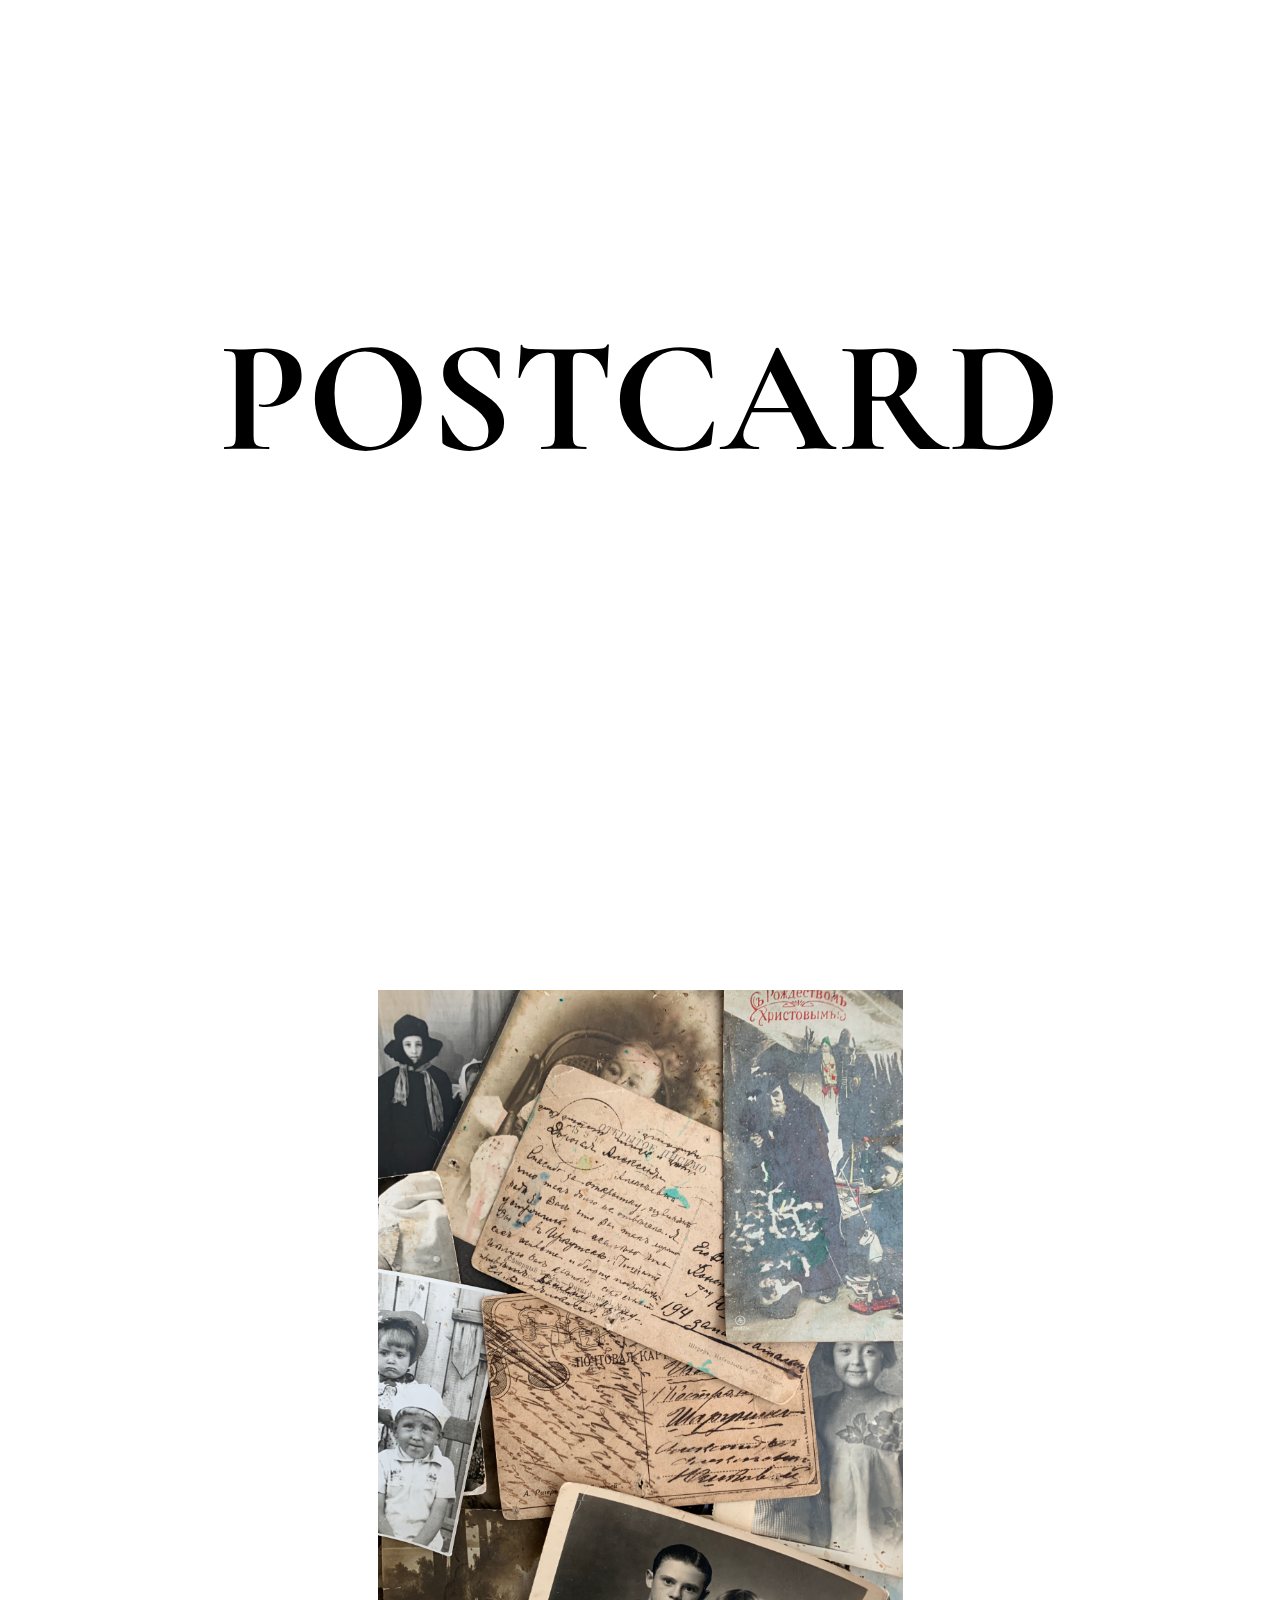
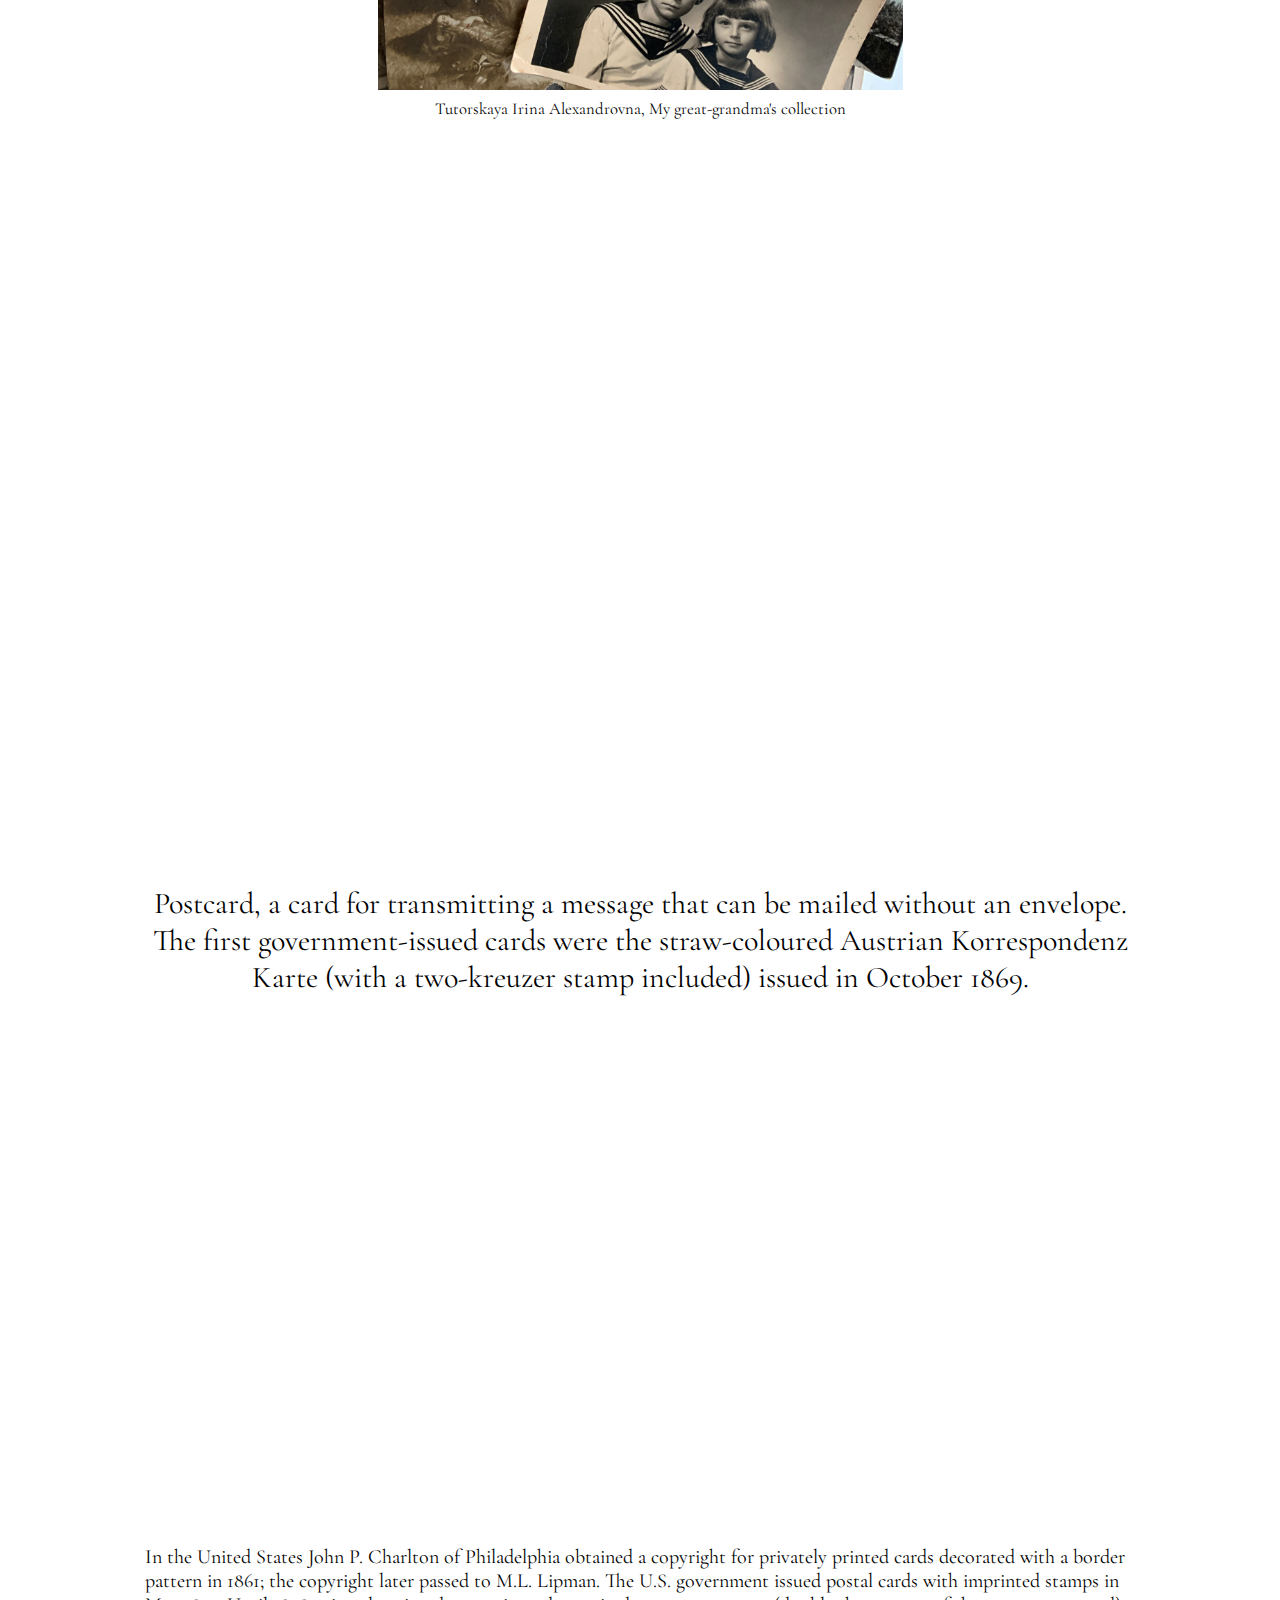
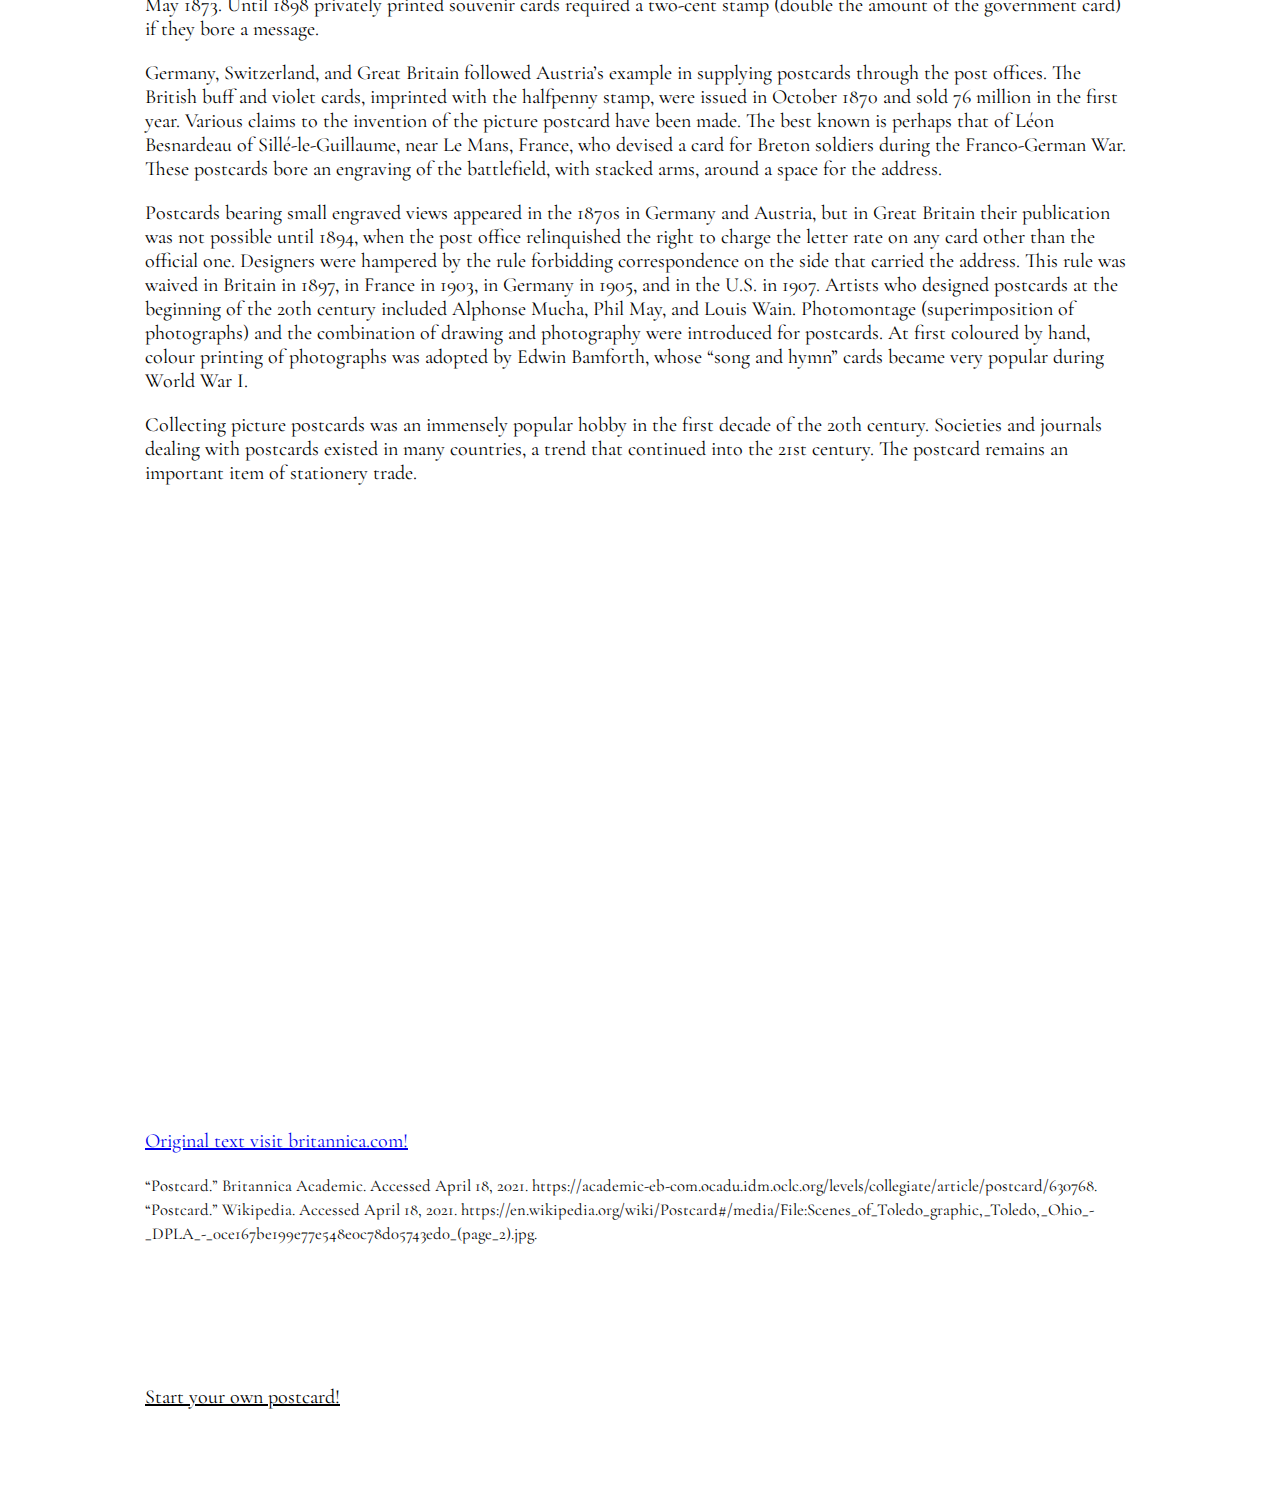
<file: intro/index.html>
<!DOCTYPE html>
<html>
   <head>
      <link href="https://fonts.googleapis.com/css2?family=Cormorant+Garamond:wght@300&display=swap" rel="stylesheet">
      <link rel="stylesheet" href="text.css">
   </head>

   <body>
      
      <div class="main-column">
         <h1>
            <br>
            Postcard
            <br><br><br>
         </h1>
         
         <img src="postcards.jpeg" height="700" > <br>
         <small>Tutorskaya Irina Alexandrovna, My great-grandma's collection</small>

         <h2>
            <br><br><br><br><br><br><br><br><br><br>
            <br><br><br><br><br><br><br><br><br><br>
            Postcard, a card for transmitting a message that can be mailed without an envelope. The first government-issued cards were the straw-coloured Austrian Korrespondenz Karte (with a two-kreuzer stamp included) issued in October 1869.
         </h2>


      </div>

      <div class="by-two">
         <div>
         <p>
            <br><br><br><br><br><br><br><br><br><br>
            <br><br><br><br><br><br><br><br><br><br><br>
            In the United States John P. Charlton of Philadelphia obtained a copyright for privately printed cards decorated with a border pattern in 1861; the copyright later passed to M.L. Lipman. The U.S. government issued postal cards with imprinted stamps in May 1873. Until 1898 privately printed souvenir cards required a two-cent stamp (double the amount of the government card) if they bore a message.
         </p>
         <p>
            Germany, Switzerland, and Great Britain followed Austria’s example in supplying postcards through the post offices. The British buff and violet cards, imprinted with the halfpenny stamp, were issued in October 1870 and sold 76 million in the first year. Various claims to the invention of the picture postcard have been made. The best known is perhaps that of Léon Besnardeau of Sillé-le-Guillaume, near Le Mans, France, who devised a card for Breton soldiers during the Franco-German War. These postcards bore an engraving of the battlefield, with stacked arms, around a space for the address.
         </p>
         <p>
            Postcards bearing small engraved views appeared in the 1870s in Germany and Austria, but in Great Britain their publication was not possible until 1894, when the post office relinquished the right to charge the letter rate on any card other than the official one. Designers were hampered by the rule forbidding correspondence on the side that carried the address. This rule was waived in Britain in 1897, in France in 1903, in Germany in 1905, and in the U.S. in 1907. Artists who designed postcards at the beginning of the 20th century included Alphonse Mucha, Phil May, and Louis Wain. Photomontage (superimposition of photographs) and the combination of drawing and photography were introduced for postcards. At first coloured by hand, colour printing of photographs was adopted by Edwin Bamforth, whose “song and hymn” cards became very popular during World War I.
         </p>
         <p>
            Collecting picture postcards was an immensely popular hobby in the first decade of the 20th century. Societies and journals dealing with postcards existed in many countries, a trend that continued into the 21st century. The postcard remains an important item of stationery trade.
            <br><br><br><br><br><br><br><br><br><br><br><br><br><br><br><br><br><br><br><br>
         </p>

         <p><br><br><br><br><br><br><br><a href="https://academic-eb-com.ocadu.idm.oclc.org/levels/collegiate/article/postcard/630768" target="_blank">
            Original text visit britannica.com!
            </a>
         </p>

         <p><small>“Postcard.” Britannica Academic. Accessed April 18, 2021. https://academic-eb-com.ocadu.idm.oclc.org/levels/collegiate/article/postcard/630768.
         </small>

         <small>“Postcard.” Wikipedia. Accessed April 18, 2021. https://en.wikipedia.org/wiki/Postcard#/media/File:Scenes_of_Toledo_graphic,_Toledo,_Ohio_-_DPLA_-_0ce167be199e77e548e0c78d05743ed0_(page_2).jpg.
         </small>

      </p>

         <p><br><br><br><br><br><a href="https://dinatsyuy.github.io/GD2-003/main/" onmouseover="this.style.color='#C51F30'" onmouseout="this.style.color='#000000'" style="color: rgb(0, 0, 0);" font-weight="bolder">
            Start your own postcard!
            </a><br><br><br><br></p>



         </div>

         </div>


   </body>

   
</html>


<script>
$(document).ready(function(){
   $('Groceries').click(function(){
         $('groceries.jpg').show();
   });
   </script>
</file>
<file: intro/text.css>
* {
	box-sizing:border-box;
}

html {
	font-size:10px;
}

body {
	font-family: 'Cormorant Garamond', serif;
	font-size:2rem;
}

strong {
	font-size:2rem;
}

h3 {
	font-family: 'Spectral', serif;
}

h1 {
	font-family: 'Cormorant Garamond', serif;
	text-transform: uppercase;
	font-size: 16rem;
}

h2 {
	font-family: 'Cormorant Garamond', serif;
	font-weight:normal;
}

h3 {
	font-size: 5rem;
	font-weight: normal;
	font-size: 3rem;
}

img {
	align-items: center;
}

.main-column {
	text-align: center;
	max-width: 1000px;
	margin:auto;
	
}


.by-two {
	margin:auto;
	max-width:990px;
	min-height:100vh;
	/*background:red;*/
	display: grid;
	grid-auto-columns: 1fr 1fr;
}
</file>
